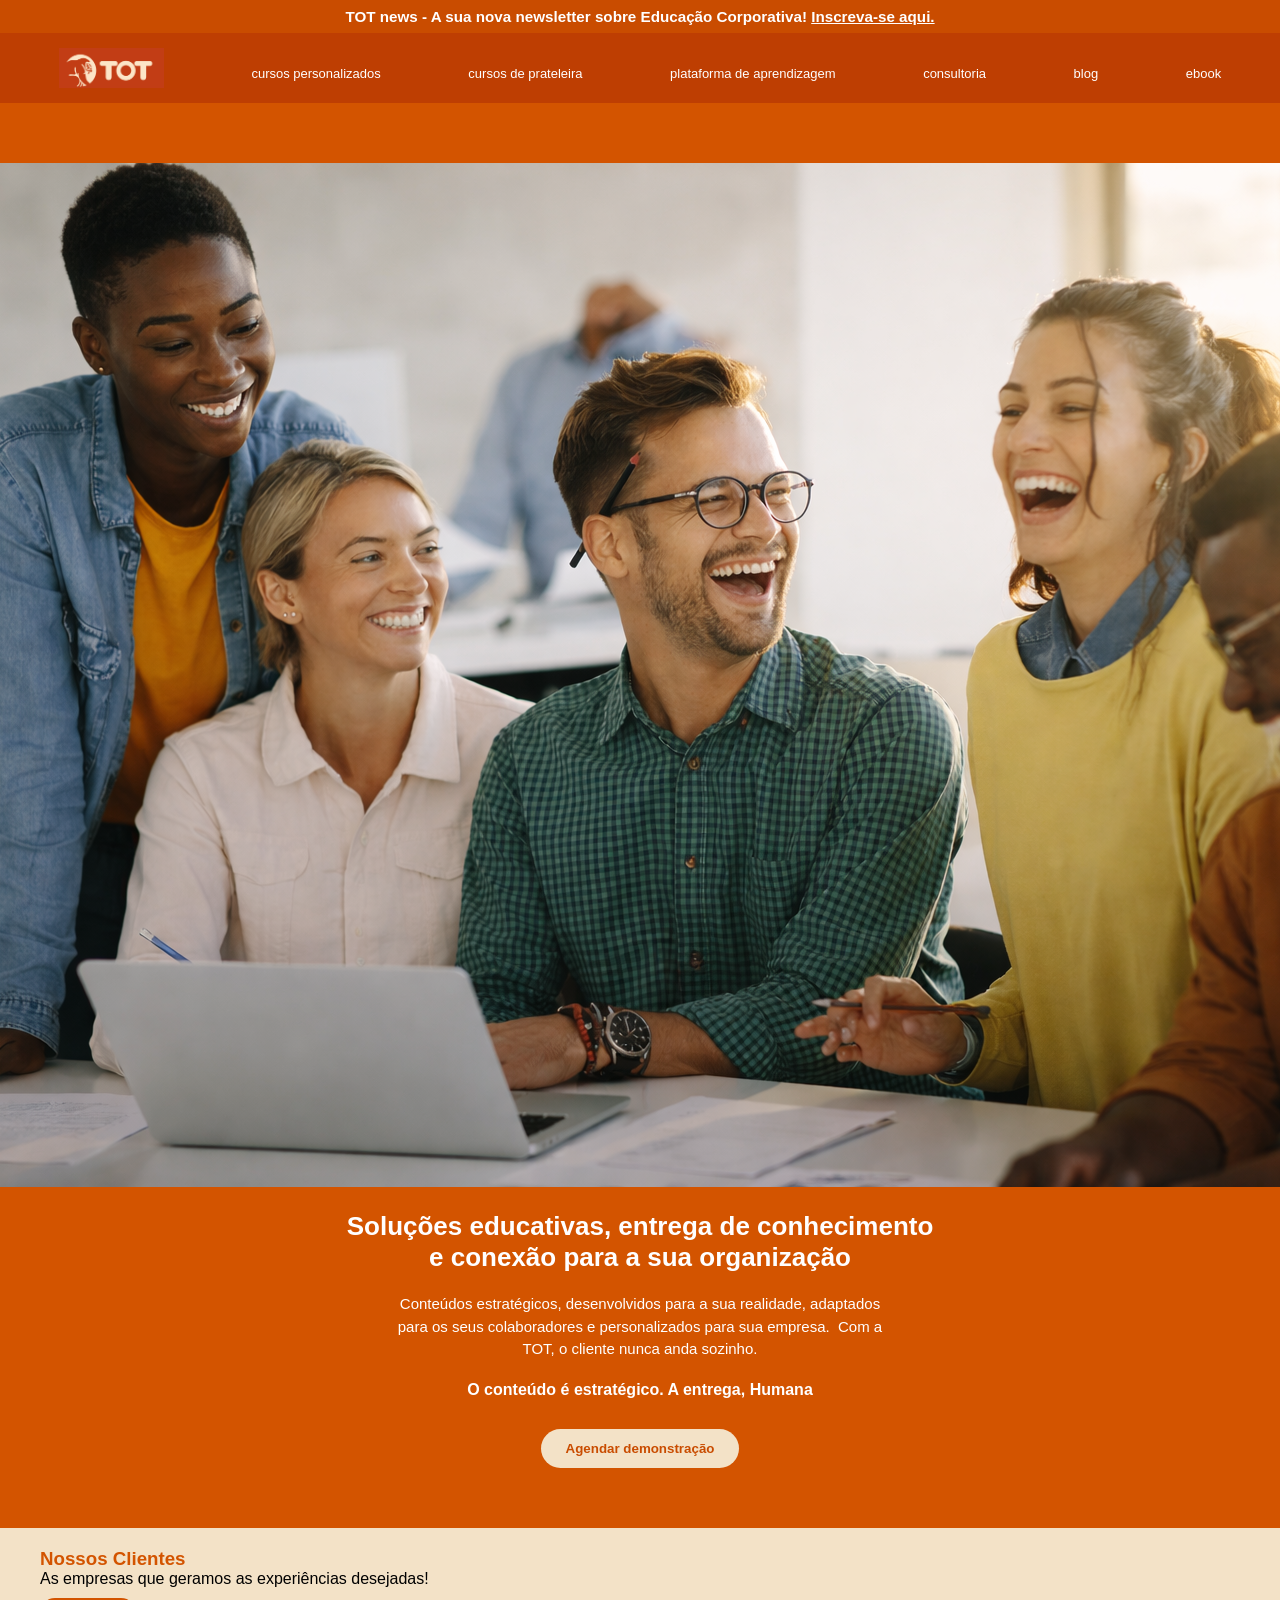
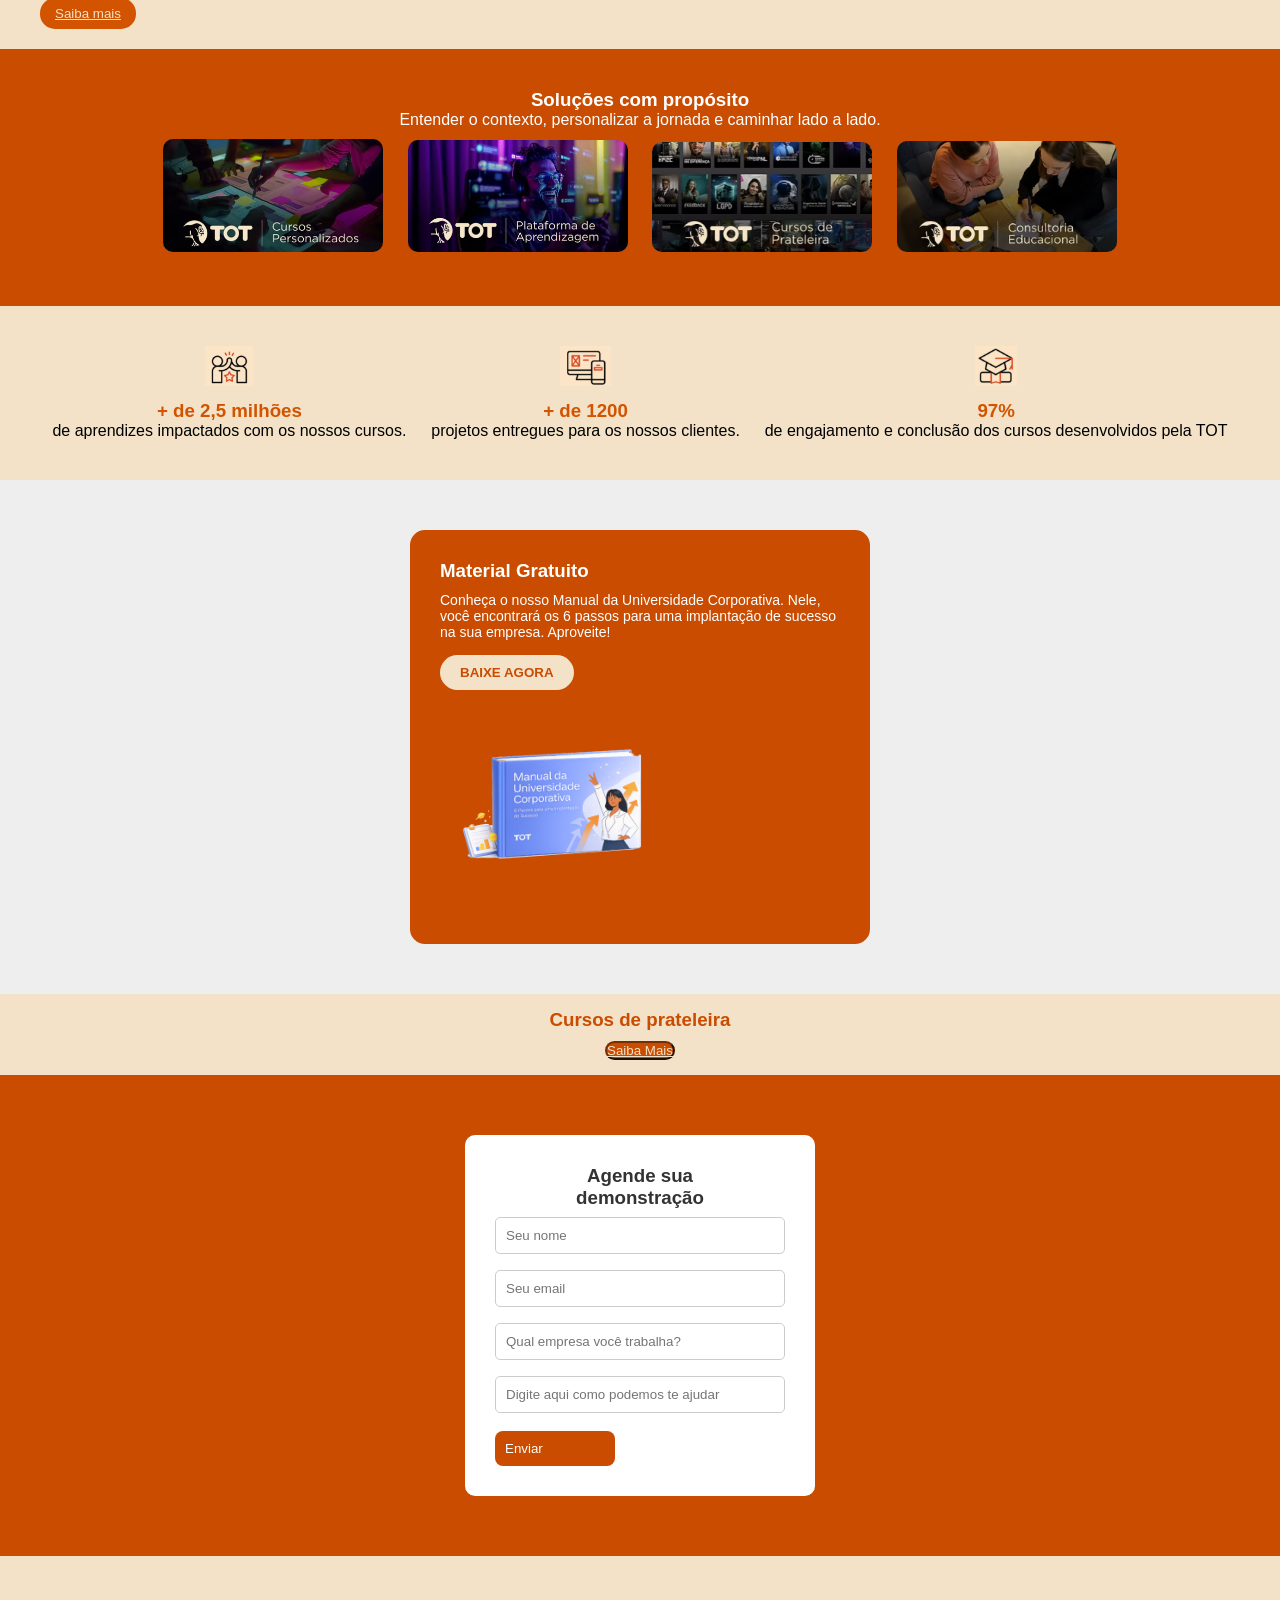
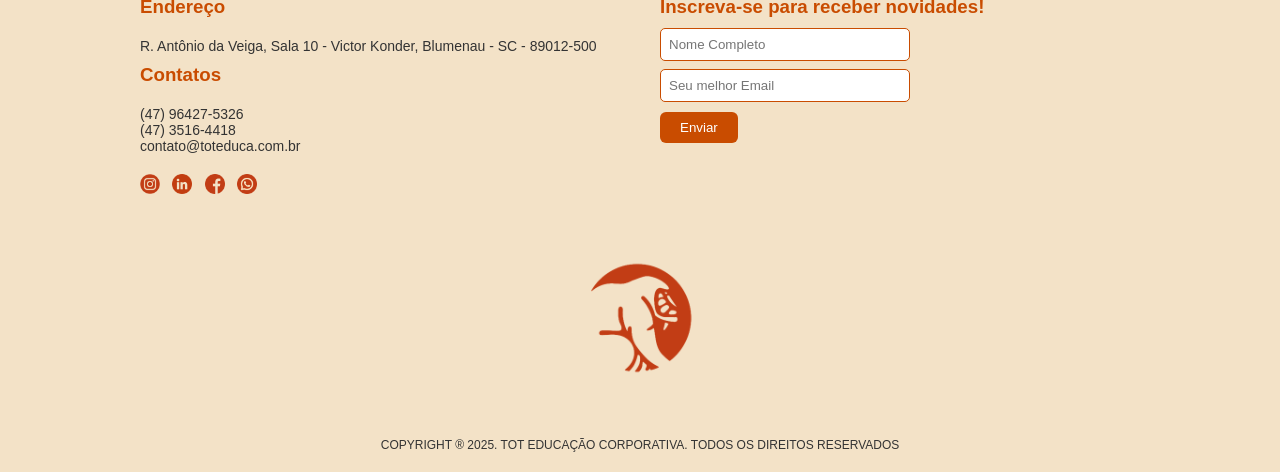
<file: index.html>
<!DOCTYPE html>
<html lang="pt-br">
<head>
    <meta charset="UTF-8">
    <meta name="viewport" content="width=device-width, initial-scale=1.0">
    <title>TOTeduca</title>
    <link rel="stylesheet" href="styles.css">
    <script src="script.js"></script>
    <script src="https://www.google.com/recaptcha/api.js" async defer></script>
</head>
<body>
    <div class="cabecalho1">
        <h3>TOT news - A sua nova newsletter sobre Educação Corporativa! <a href="#">Inscreva-se aqui.</a></h3>
    </div>
    <div class="cabeçalho2">
        <img src="img/logoTOT.png" alt="Logo TOTeduca">
        <button>cursos personalizados</button>
        <button>cursos de prateleira</button>
        <button>plataforma de aprendizagem</button>
        <button>consultoria</button>
        <button>blog</button>
        <button>ebook</button>
    </div>

   <div class="moldura">
    <span>
        <img src="img/equipeTOT.png" alt="equipesimbólica">
    </span>
        <h2>Soluções educativas, entrega de conhecimento e conexão para a sua organização</h2>
        <p>Conteúdos estratégicos, desenvolvidos para a sua realidade, adaptados para os seus colaboradores e personalizados para sua empresa. 
            Com a TOT, o cliente nunca anda sozinho.
        </p>
        <h4>O conteúdo é estratégico. A entrega, Humana</h4>
        <button>Agendar demonstração</button>
   </div>

    <div class="menuClientes">
        <h3>Nossos Clientes</h3>
        <p> As empresas que geramos as experiências desejadas!</p>
        <button><a href="Clientes.html">Saiba mais</a></button>
    </div>

    <div class="solucoes">
        <h3>Soluções com propósito</h3>
        <p>Entender o contexto, personalizar a jornada e caminhar lado a lado.</p>
        <img img1 src="img/cursospersonalizados.png" alt="cursospersonalizados">
        <img img2 src="img/plataformadeaprendizagem.png" alt="plataformadeaprendizagem">
        <img img3 src="img/cursosdeprateleira.png" alt="cursosdeprateleira">
        <img img4 src="img/consultoria educacional.png" alt="consultoriaeducacional">
    </div>

    <section class="diferenciais">
        <div class="diferencial1">
            <img src="img/highfive.png" alt="highfive">
            <h3>+ de 2,5 milhões</h3>
            <p>de aprendizes impactados com os nossos cursos.</p>
        </div>
        <div class="diferencial2">
            <img src="img/computer.png" alt="computer">
            <h3>+ de 1200</h3>
            <p>projetos entregues para os nossos clientes.</p>
        </div>
        <div class="diferencial3">
            <img src="img/chapeu.png" alt="capelo">
            <h3>97%</h3>
            <p>de engajamento e conclusão dos cursos desenvolvidos pela TOT</p>
        </div>
    </section>

    <section class="sobre-material">
        <div class="cardescuro">
            <div class="cardclaro">
                <h3>Material Gratuito</h3>
                <p>Conheça o nosso Manual da Universidade Corporativa. Nele, você encontrará os 6 passos para uma implantação de sucesso na sua empresa. Aproveite!</p>
                <button>BAIXE AGORA</button>
                <img src="img/manual.png" alt="livro de manual">
            </div>
        </div>
    </section>

    <section class="cursosdeprateleira">
        <h3>Cursos de prateleira</h3>
        <div class="botao-centro">
             <button>
                <a href="Cursos.html">Saiba Mais</a>
             </button>
       </div>
    </section>

    <section class="Agendamento">
        <div class="card">
            <h3>Agende sua</h3>
            <h3>demonstração</h3>
            <form id="form-contato">
                <input type="text" placeholder="Seu nome" required>
                <input type="email" placeholder="Seu email" required>
                <input type="text" placeholder="Qual empresa você trabalha?" required>
                <input type="email" placeholder="Digite aqui como podemos te ajudar" required>

                <div class="g-recaptcha" data-sitekey="6Lc3P5QsAAAAAOARtoyEDQAIqLNBxEEFs4qXTVJw"></div>

                <button type="submit">Enviar</button>
            </form>

            <script>
                document.getElementById("form-contato").addEventListener("submit", function(e) {
                var response = grecaptcha.getResponse();

            if (response.length === 0) {
             e.preventDefault();
              alert("Confirme que você não é um robô!");
              } else {
             alert("Formulário validado com reCAPTCHA");
            }
         });
            </script>
        </div>
    </section>

    <footer>
  <div class="rodapé">

    <div class="footer-esquerda">
      <h3>Endereço</h3>
      <p>R. Antônio da Veiga, Sala 10 - Victor Konder, Blumenau - SC - 89012-500</p>

      <h3>Contatos</h3>
      <ul>
        <li>(47) 96427-5326</li>
        <li>(47) 3516-4418</li>
        <li>contato@toteduca.com.br</li>
      </ul>

      <div class="redes">
        <img src="img/instagram.png">
        <img src="img/linkedin.png">
        <img src="img/facebook.png">
        <img src="img/whatsapp.png">
      </div>
    </div>

    <div class="footer-direita">
      <h3>Inscreva-se para receber novidades!</h3>
      <input type="text" placeholder="Nome Completo">
      <input type="text" placeholder="Seu melhor Email">
      <button>Enviar</button>
    </div>

    <img class="logo-footer" src="img/macacooo.png">

    <p class="copy">
      COPYRIGHT ® 2025. TOT EDUCAÇÃO CORPORATIVA. TODOS OS DIREITOS RESERVADOS
    </p>

  </div>
</footer>

</body>
</html>
</file>
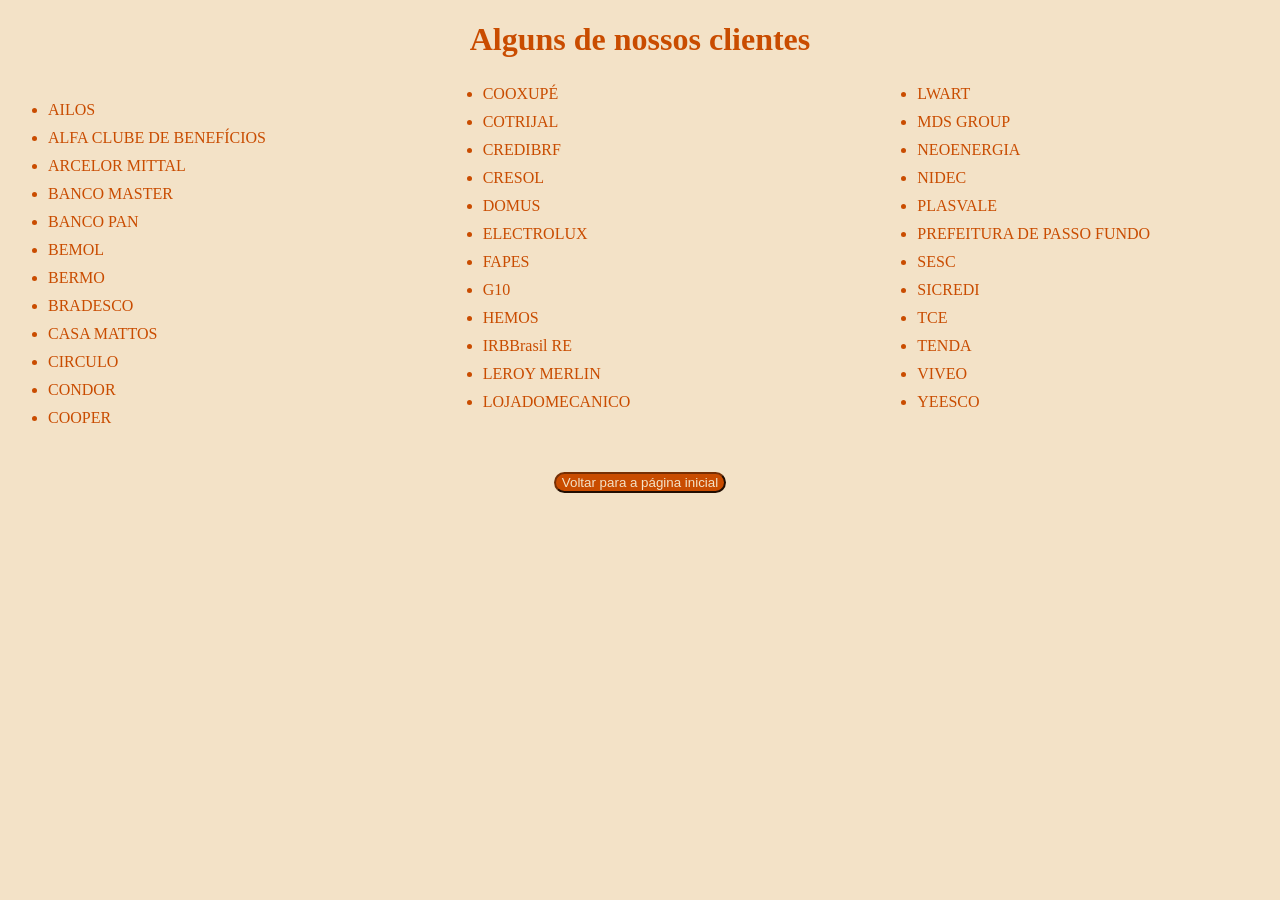
<file: Clientes.html>
<!DOCTYPE html>
<html lang="pt-br">
<head>
    <meta charset="UTF-8">
    <meta name="viewport" content="width=device-width, initial-scale=1.0">
    <title>Nossos Clientes</title>
    <link rel="stylesheet" href="styleNovaAba.css">
</head>
<body>
    <h1>Alguns de nossos clientes</h1>
    <div class="box">
    <div class="lista">
    <ul>
        <li>AILOS</li>
        <li>ALFA CLUBE DE BENEFÍCIOS</li>
        <li>ARCELOR MITTAL</li>
        <li>BANCO MASTER</li>
        <li>BANCO PAN</li>
        <li>BEMOL</li>
        <li>BERMO</li>
        <li>BRADESCO</li>
        <li>CASA MATTOS</li>
        <li>CIRCULO</li>
        <li>CONDOR</li>
        <li>COOPER</li> 
        <li>COOXUPÉ</li>
        <li>COTRIJAL</li>
        <li>CREDIBRF</li>
        <li>CRESOL</li>
        <li>DOMUS</li>
        <li>ELECTROLUX</li>
        <li>FAPES</li>
        <li>G10</li>
        <li>HEMOS</li>
        <li>IRBBrasil RE</li>
        <li>LEROY MERLIN</li>
        <li>LOJADOMECANICO</li>
        <li>LWART</li>
        <li>MDS GROUP</li>
        <li>NEOENERGIA</li>
        <li>NIDEC</li>
        <li>PLASVALE</li>
        <li>PREFEITURA DE PASSO FUNDO</li>
        <li>SESC</li>
        <li>SICREDI</li>
        <li>TCE</li>
        <li>TENDA</li>
        <li>VIVEO</li>
        <li>YEESCO</li>
    </ul>
    </div>
    
    <div class="botao-centro">
        <button>
            <a href="index.html">Voltar para a página inicial</a>
        </button>
    </div>    
</body>
</html>
</file>
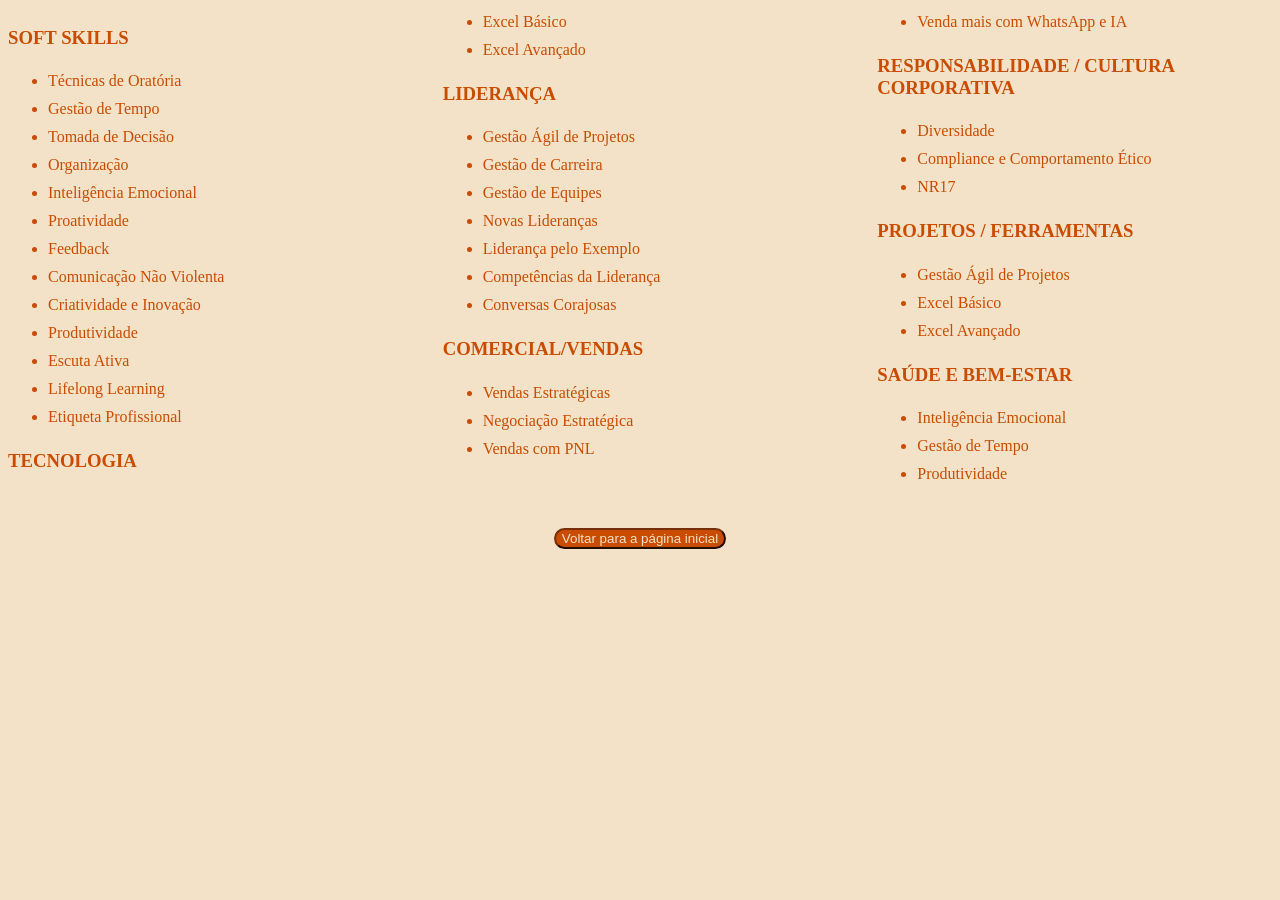
<file: Cursos.html>
<!DOCTYPE html>
<html lang="pt-br">
<head>
    <meta charset="UTF-8">
    <meta name="viewport" content="width=device-width, initial-scale=1.0">
    <title>Cursos de prateleira</title>
    <link rel="stylesheet" href="styleNovaAba.css">
</head>
<body>

<div class="lista">

    
    <div>
        <h3>SOFT SKILLS</h3>
        <ul>
            <li>Técnicas de Oratória</li>
            <li>Gestão de Tempo</li>
            <li>Tomada de Decisão</li>
            <li>Organização</li>
            <li>Inteligência Emocional</li>
            <li>Proatividade</li>
            <li>Feedback</li>
            <li>Comunicação Não Violenta</li>
            <li>Criatividade e Inovação</li>
            <li>Produtividade</li>
            <li>Escuta Ativa</li>
            <li>Lifelong Learning</li>
            <li>Etiqueta Profissional</li>
        </ul>
    </div>
    
     <div>
        <h3>TECNOLOGIA</h3>
        <ul>
            <li>Excel Básico</li>
            <li>Excel Avançado</li>
        </ul>
    </div>

    <div>
        <h3>LIDERANÇA</h3>
        <ul>
            <li>Gestão Ágil de Projetos</li>
            <li>Gestão de Carreira</li>
            <li>Gestão de Equipes</li>
            <li>Novas Lideranças</li>
            <li>Liderança pelo Exemplo</li>
            <li>Competências da Liderança</li>
            <li>Conversas Corajosas</li>
        </ul>
    </div>


    <div>
        <h3>COMERCIAL/VENDAS</h3>
        <ul>
            <li>Vendas Estratégicas</li>
            <li>Negociação Estratégica</li>
            <li>Vendas com PNL</li>
            <li>Venda mais com WhatsApp e IA</li>
        </ul>
    </div>

   
    <div>
        <h3>RESPONSABILIDADE / CULTURA CORPORATIVA</h3>
        <ul>
            <li>Diversidade</li>
            <li>Compliance e Comportamento Ético</li>
            <li>NR17</li>
        </ul>
    </div>

    <div>
        <h3>PROJETOS / FERRAMENTAS</h3>
        <ul>
            <li>Gestão Ágil de Projetos</li>
            <li>Excel Básico</li>
            <li>Excel Avançado</li>
        </ul>
    </div>

    <div>
        <h3>SAÚDE E BEM-ESTAR</h3>
        <ul>
            <li>Inteligência Emocional</li>
            <li>Gestão de Tempo</li>
            <li>Produtividade</li>
        </ul>
    </div>

</div>

<div class="botao-centro">
    <button>
        <a href="index.html">Voltar para a página inicial</a>
    </button>
</div>

</body>
</html>
</file>
<file: styles.css>
* {
  margin: 0;
  padding: 0;
  box-sizing: border-box;
  font-family: Arial, sans-serif;
}

body {
  background-color: #fff;
}

.cabecalho1 {
  background-color: #c94c00;
  color: #fff;
  text-align: center;
  padding: 8px;
  font-size: 13px;
}

.cabecalho1 a {
  color: #fff;
  text-decoration: underline;
}

.cabeçalho2 {
  display: flex;
  align-items: center;
  justify-content: space-around;
  background-color: #be3e02;
  padding: 15px;
}

.cabeçalho2 img {
  height: 40px;
}

.cabeçalho2 button {
  background: transparent;
  border: none;
  color: #fff;
  font-size: 13px;
  cursor: pointer;
}

.moldura {
  display: flex;
  flex-direction: column;
  align-items: center;
  justify-content: center;
  background-color: #d35400;
  color: white;
  padding: 60px 20px;
  text-align: center;
  min-height: 100vh;
  gap: 20px;
}

.moldura h2 {
  font-size: 26px;
  max-width: 600px;
}

.moldura p {
  font-size: 15px;
  max-width: 500px;
  line-height: 1.5;
}

.moldura button {
  background-color: #f3e2c7;
  color: #c94c00;
  border: none;
  padding: 12px 25px;
  border-radius: 25px;
  font-weight: bold;
  cursor: pointer;
  margin-top: 10px;
}

.menuClientes {
  background-color: #f3e2c7;
  padding: 20px 40px;
}

.menuClientes h3 {
  color: #d35400;
}

a{
  color: #f3e2c7;
}

.menuClientes button {
  margin-top: 10px;
  padding: 8px 15px;
  border: none;
  background-color: #d35400;
  color: #fff;
  border-radius: 15px;
}

.solucoes {
  background-color: #c94c00;
  color: white;
  text-align: center;
  padding: 40px;
}

.solucoes img {
  width: 220px;
  margin: 10px;
  border-radius: 10px;
  transition: 0.3s;
}

.solucoes img:hover {
  transform: scale(1.05);
}

.diferenciais {
  background-color: #f3e2c7;
  display: flex;
  justify-content: space-around;
  padding: 40px;
  text-align: center;
}

.diferenciais img {
  height: 40px;
  margin-bottom: 10px;
}

.diferenciais h3 {
  color: #d35400;
}

.sobre-material {
  background-color: #eee;
  display: flex;
  justify-content: center;
  padding: 50px 20px;
}

.cardescuro {
  background-color: #c94c00;
  border-radius: 15px;
  padding: 30px;
  display: flex;
  align-items: center;
  gap: 30px;
  max-width: 900px;
}

.cardclaro {
  color: #fff;
  max-width: 400px;
}

.cardclaro h3 {
  margin-bottom: 10px;
}

.cardclaro p {
  font-size: 14px;
  margin-bottom: 15px;
}

.cardclaro button {
  background-color: #f3e2c7;
  color: #c94c00;
  border: none;
  padding: 10px 20px;
  border-radius: 20px;
  font-weight: bold;
  cursor: pointer;
}

.cardescuro img {
  width: 220px;
}

.cursosdeprateleira {
  background-color: #f3e2c7;
  text-align: center;
  padding: 15px;
  font-weight: bold;
  color: #c94c00;
  cursor: pointer;
}

button{
    background: #c94c00;
    border-radius: 10px;
    border-color: #762f04;
    margin-top: 10px;
    display: flex;
}

.botao-centro {
    display: flex;
    justify-content: center;
}

.Agendamento {
  background-color: #c94c00;
  display: flex;
  justify-content: center;
  padding: 60px 20px;
}

.card {
  background-color: #fff;
  border-radius: 10px;
  padding: 30px;
  width: 350px;
  text-align: center;
}

.card h3 {
  color: #333;
}

.card input {
  width: 100%;
  margin: 8px 0;
  padding: 10px;
  border-radius: 5px;
  border: 1px solid #ccc;
}

.card button {
  margin-top: 10px;
  width: 120px;
  padding: 10px;
  background-color: #c94c00;
  color: #fff;
  border: none;
  border-radius: 8px;
  cursor: pointer;
}

footer {
  background-color: #f3e2c7;
  padding: 40px 20px 20px;
}

.rodapé {
  max-width: 1000px;
  margin: 0 auto;
}

.rodapé {
  display: grid;
  grid-template-columns: 1fr 1fr;
  gap: 40px;
}

.rodapé h3 {
  color: #c94c00;
  margin-bottom: 10px;
}

.rodapé p,
.rodapé li {
  font-size: 14px;
  color: #333;
}

.rodapé ul {
  list-style: none;
  margin-bottom: 10px;
}

.rodapé div:first-child {
  display: flex;
  flex-direction: column;
  gap: 10px;
}

.rodapé img[src*="instagram"],
.rodapé img[src*="linkedin"],
.rodapé img[src*="facebook"],
.rodapé img[src*="whatsapp"] {
  height: 20px;
  width: auto;
  margin-right: 8px;
}

.rodapé img[src*="macacooo"] {
  display: block;
  margin: 30px auto;
  height: 70px;
}

.rodapé img {
  width: auto;
}

.rodapé input {
  display: block;
  width: 100%;
  max-width: 250px;
  margin-bottom: 8px;
  padding: 8px;
  border: 1px solid #c94c00;
  border-radius: 5px;
}

.rodapé button {
  padding: 8px 20px;
  background-color: #c94c00;
  color: white;
  border: none;
  border-radius: 6px;
  cursor: pointer;
}

.rodapé img[src*="macacooo"] {
  grid-column: span 2;
  display: block;
  margin: 20px auto 10px;
  height: 120px;
  width: 120px;
}

.rodapé p:last-child {
  grid-column: span 2;
  text-align: center;
  font-size: 12px;
  margin-top: 10px;
}
</file>
<file: styleNovaAba.css>
body{
    background-color: #f3e2c7;
}

h1{
    color: #c94c00;
    text-align: center;
}

h3{
    color: #c94c00;
}

li{
    color:#c94c00;
    line-height: 28px;
}

.lista{
    column-count: 3;     
    column-gap: 40px; 
}

button{
    background: #c94c00;
    border-radius: 15px;
    border-color: #762f04;
    margin-top: 40px;
    display: flex;
}

.botao-centro {
    display: flex;
    justify-content: center;
}

a{
    color: #f3e2c7;
    text-decoration: none;
}
</file>
